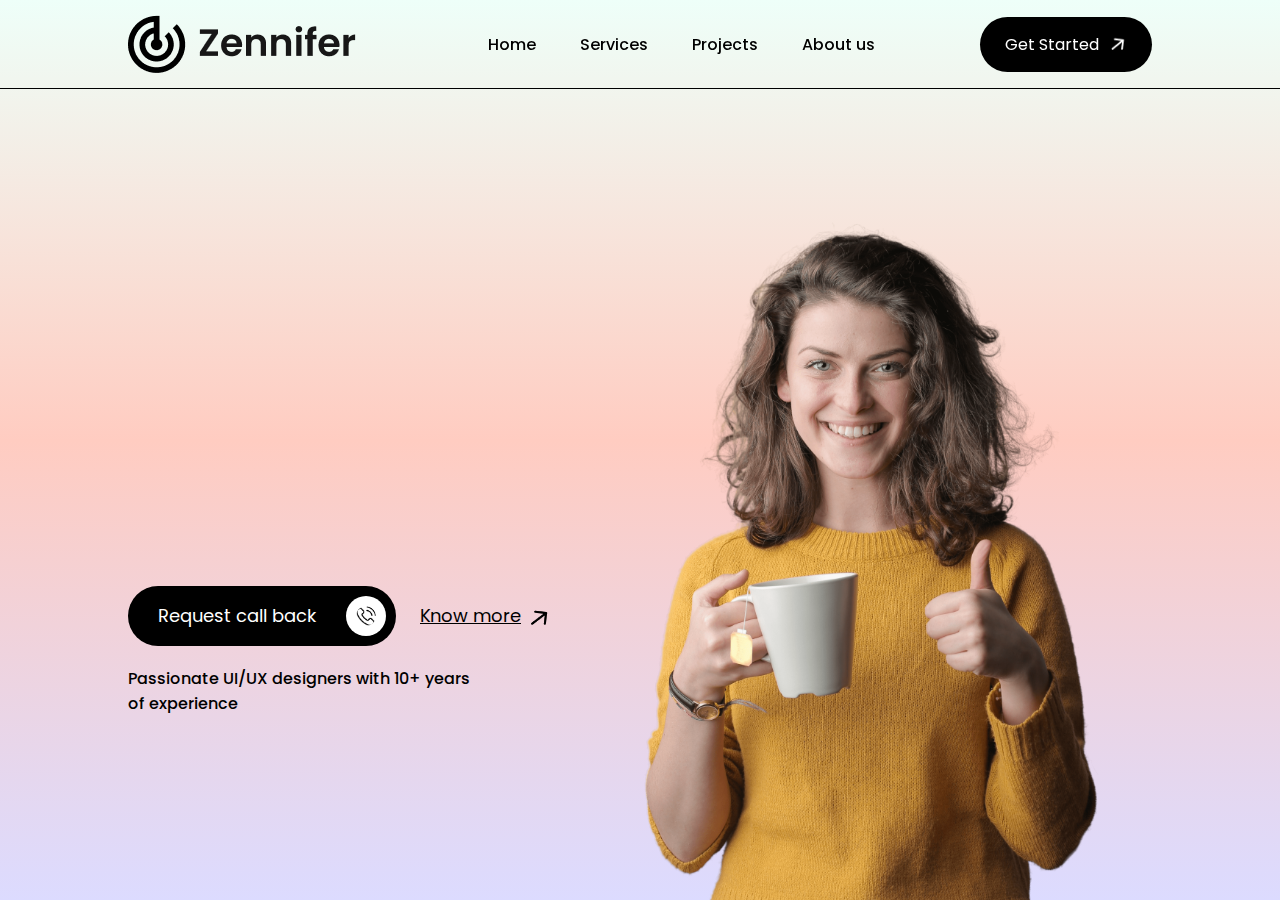
<file: index5.html>
<!DOCTYPE html>
<html lang="en">

<head>
    <meta charset="UTF-8">
    <meta name="viewport" content="width=device-width, initial-scale=1.0">
    <title>GreatStack</title>
    <link rel="stylesheet" href="style5.css">
    <link rel="preconnect" href="https://fonts.googleapis.com">
    <link rel="preconnect" href="https://fonts.gstatic.com" crossorigin>
    <link
        href="https://fonts.googleapis.com/css2?family=Poppins:ital,wght@0,100;0,200;0,300;0,400;0,500;0,600;0,700;0,800;0,900;1,100;1,200;1,300;1,400;1,500;1,600;1,700;1,800;1,900&display=swap"
        rel="stylesheet">
</head>

<body>
    <nav>
        <img src="logo.png" alt="" class="logo">
        <ul id="menu-links">
            <li>Home</li>
            <li>Services</li>
            <li>Projects</li>
            <li>About us</li>
        </ul>
        <button class="nav-btn">Get Started <img src="arrow-white.png" alt=""></button>
        <img src="menu.png" alt="" class="menu-icon" onclick="toogleMenu()">
    </nav>
    <div class="header">
        <h1><Span>FREE</Span><br><span>LANCER</span></h1>
       <div class="header-content">
        <div class="btn-container">
            <button class="btn-dark">Request call back <img src="phone.png" alt=""></button>
            <button class="btn-light">Know more <img src="arrow-black.png" alt=""></button>
        </div>
        <p>Passionate UI/UX designers with 10+ years of experience</p>
       </div>
        <img src="user.png" alt="" class="user-img">
    </div>
</body>
<script src="script5.js"></script>
</html>
</file>
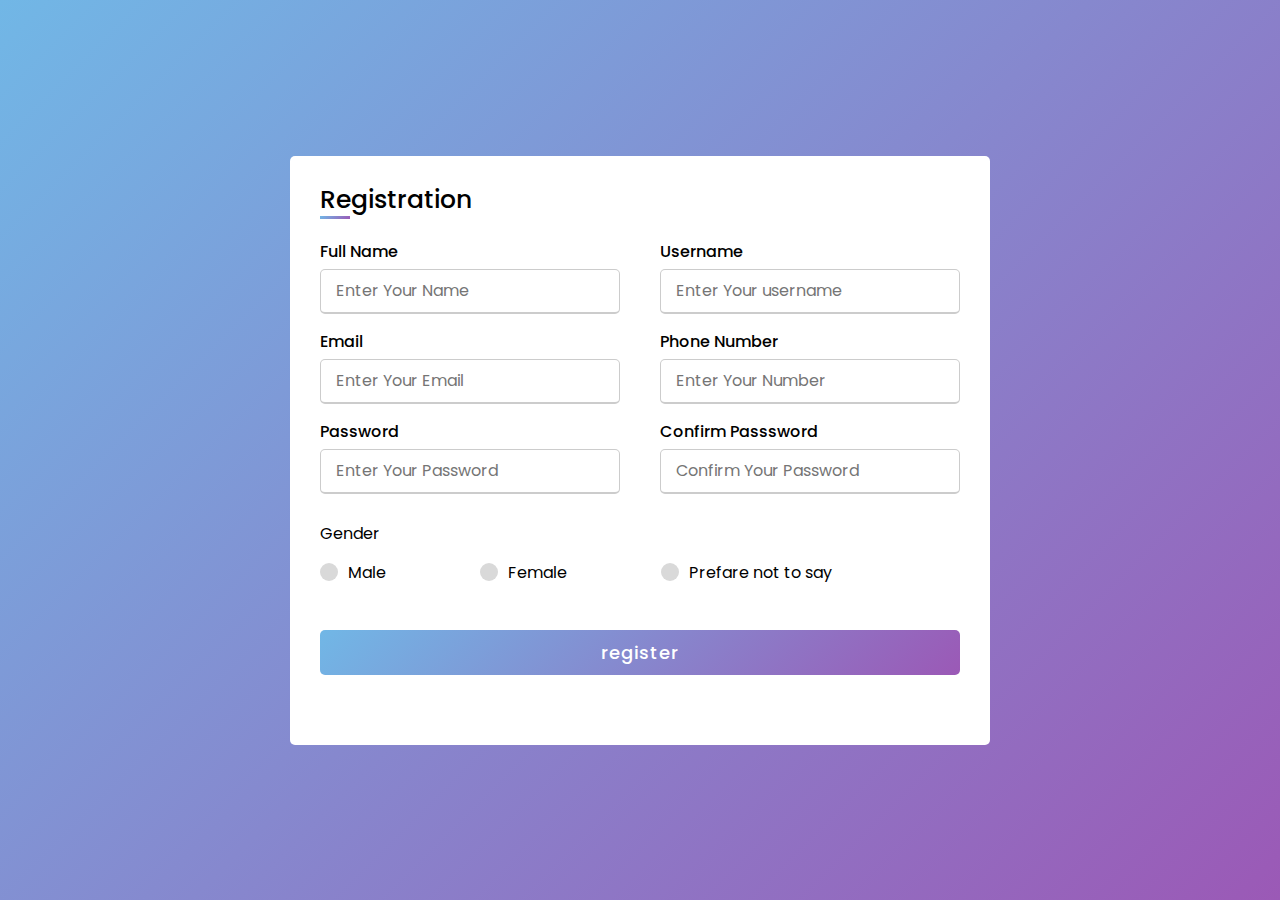
<file: rindex1.html>
<!DOCTYPE html>
<html lang="en" dir="ltr">
<head>
    <meta charset="UTF-8">
    <meta name="viewport" content="width=device-width, initial-scale=1.0">
    <title>Registration Form</title>
    <link rel="stylesheet" href="rstyle1.css">
</head>
<body>
    
    <div class="container">
        <div class="title">Registration</div>
        <form action="#">
            <div class="user-details">
                <div class="input-box">
                    <span class="details">Full Name</span>
                    <input type="text" placeholder="Enter Your Name" required>
                </div>
                <div class="input-box">
                    <span class="details">Username</span>
                    <input type="text" placeholder="Enter Your username" required>
                </div>
                <div class="input-box">
                    <span class="details">Email</span>
                    <input type="text" placeholder="Enter Your Email" required>
                </div>
                <div class="input-box">
                    <span class="details">Phone Number</span>
                    <input type="text" placeholder="Enter Your Number" required>
                </div>
                <div class="input-box">
                    <span class="details">Password</span>
                    <input type="text" placeholder="Enter Your Password" required>
                </div>
                <div class="input-box">
                    <span class="details">Confirm Passsword</span>
                    <input type="text" placeholder="Confirm Your Password" required>
                </div>
            </div>
            <div class="gender-details">
                <input type="radio" name="gender" id="dot-1">
                <input type="radio" name="gender" id="dot-2">
                <input type="radio" name="gender" id="dot-3">
                <span class="gender-title">Gender</span>
                <div class="catagory">
                    <label for="dot-1">
                        <span class="dot one"></span>
                        <span class="gender">Male</span>
                    </label>
                    <label for="dot-2">
                        <span class="dot two"></span>
                        <span class="gender">Female</span>
                    </label>
                    <label for="dot-3">
                        <span class="dot three"></span>
                        <span class="gender">Prefare not to say</span>
                    </label>
                </div>
            </div>
            <div class="button">
                <input type="submit" value="register">
            </div>
        </form>
    </div>

</body>
</html>
</file>
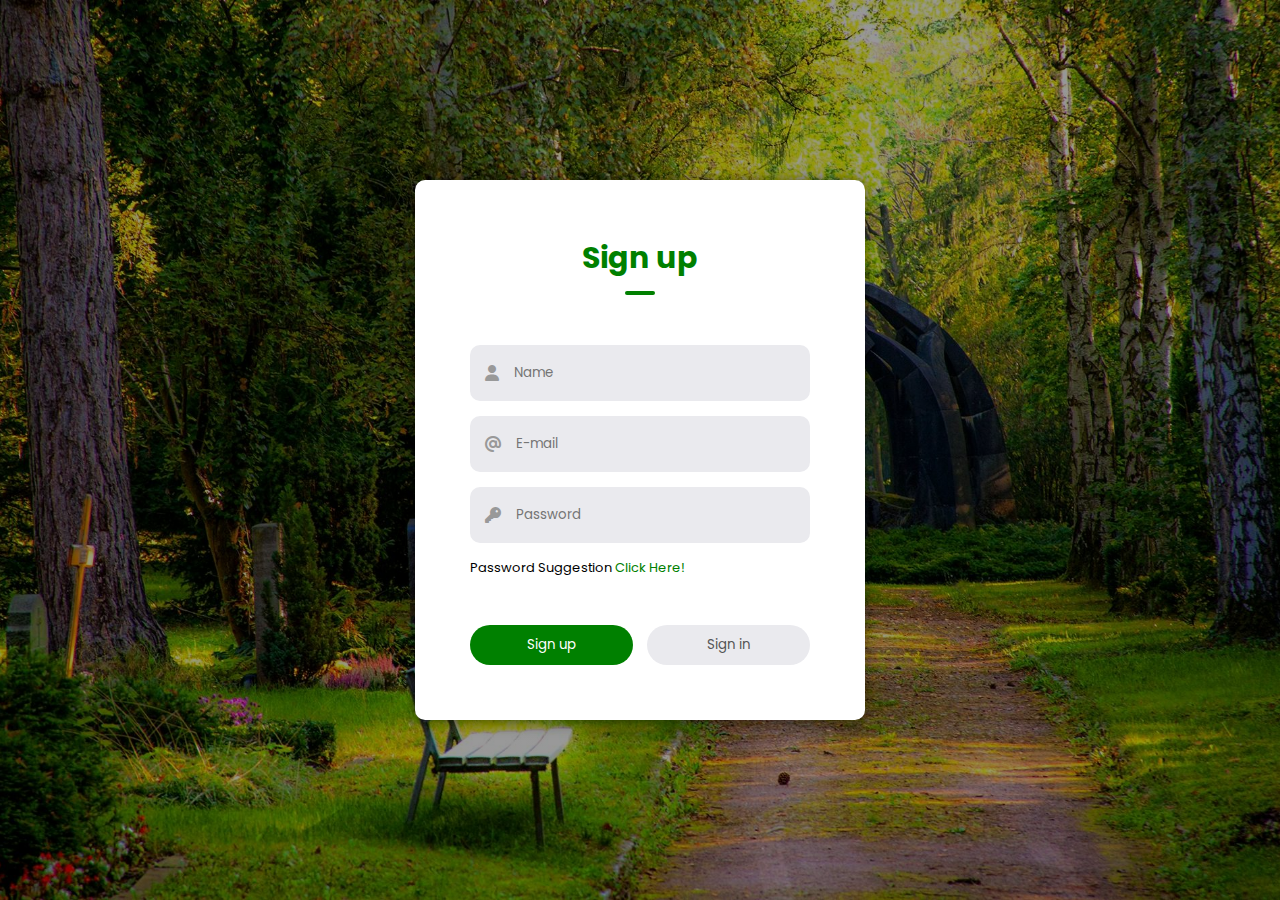
<file: rindex2.html>
<!DOCTYPE html>
<html lang="en">

<head>
    <meta charset="UTF-8">
    <meta name="viewport" content="width=device-width, initial-scale=1.0">
    <title>JS Project</title>
    <link rel="stylesheet" href="rstyle2.css">
    <link rel="stylesheet" href="https://fonts.googleapis.com/css?family=Poppins">
    <link rel="stylesheet" href="https://cdnjs.cloudflare.com/ajax/libs/font-awesome/6.6.0/css/all.min.css">
</head>

<body>
    <div class="container">
        <div class="form-box">
            <h1 class="title">Sign up</h1>
            <div class="underline"></div>
            <form>
                <div class="input-group">
                    <div class="input-field namefield">
                        <i class="fa-solid fa-user"></i>
                        <input type="text" placeholder="Name">
                    </div>
                    <div class="input-field">
                        <i class="fa-solid fa-at"></i>
                        <input type="email" placeholder="E-mail">
                    </div>
                    <div class="input-field">
                        <i class="fa-solid fa-key"></i>
                        <input type="password" placeholder="Password">
                    </div>
                    <p><span class="text">Password Suggestion</span><a href="#"> Click Here!</a></p>
                </div>
                <div class="btn-field">
                    <button type="button" class="signupbtn">Sign up</button>
                    <button type="button" class="disable signinbtn">Sign in</button>
                </div>
            </form>
        </div>
    </div>
    <script src="rscript2.js"></script>
</body>

</html>
</file>
<file: style5.css>
*{
    margin: 0;
    padding: 0;
    box-sizing: border-box;
    font-family: 'poppins', sans-serif;
}

nav{
    position: fixed;
    top: 0;
    left: 0;
    width: 100%;
    display: flex;
    align-items: center;
    justify-content: space-between;
    padding: 15px 10%;
    border-bottom: 1px solid #000;
    z-index: 10;
}

nav ul li{
    list-style: none;
    display: inline-block;
    margin: 10px 20px;
    font-weight: 500;
    cursor: pointer;
}

nav.logo{
    width: 220px;
    cursor: pointer;
}

.nav-btn{
    background: #000;
    color: #fff;
    font-size: 16px;
    padding: 15px 25px;
    border: 0;
    outline: 0;
    border-radius: 40px;
    cursor: pointer;
}

.nav-btn img{
    width: 16px;
    margin-left: 8px;
}

.header{
    width: 100%;
    min-height: 100vh;
    background: linear-gradient(#eefff9 0%, #ffccc1 49%, #dcdbff 100%);
    padding: 0 10%;
    display: flex;
    justify-content: center;
    flex-direction: column;
}

.header h1{
    margin-top: 100px;
    font-size: 13vw;
    line-height: 11vw;
}

.btn-container{
    margin: 20px 0;
}

.header button{
    border: 0;
    outline: 0;
    display: inline-flex;
    align-items: center;
    font-size: 18px;
    margin-right: 20px;
    cursor: pointer;
}

.btn-dark{
    background: #000;
    color: #fff;
    padding: 10px 10px 10px 30px;
    border-radius: 40px;
}

.btn-dark img{
    width: 40px;
    background: #fff;
    border-radius: 50%;
    padding: 10PX;
    margin-left: 30px;
}

.btn-light{
    background: transparent;
    text-decoration: underline;
}

.btn-light img{
    width: 20px;
    margin-left: 10px;
}

.header p{
    max-width: 360px;
    font-weight: 500;
}

.user-img{
    width: 80%;
    max-width: 500px;
    position: absolute;
    right: 13%;
    bottom: 0;
}

.header h1 span{
    background: linear-gradient(#000, #000);
    background-repeat: no-repeat;
    -webkit-text-fill-color: transparent;
    -webkit-background-clip: text;
    background-size: 0%;
}

.header h1 span:first-child{
    animation: textcolor1 2s linear infinite alternate;
}

.header h1 span:last-child{
    animation: textcolor2 2s linear infinite alternate;
}

@keyframes textcolor1{
    0%{
        background-size: 0%;
    }
    40%{
        background-size: 100%;
    }
    100%{
        background-size: 100%;
    }
}

@keyframes textcolor2{
    0%{
        background-size: 0%;
    }
    40%{
        background-size: 0%;
    }
    100%{
        background-size: 100%;
    }
}

.menu-icon{
    display: none;
}

/* Media queries */

@media only screen and (max-width: 600px){
    nav ul{
        position: absolute;
        width: 100%;
        background: #000;
        color: #fff;
        left: 0;
        top: 100%;
        text-align: center;
        max-height: 0;
        overflow: hidden;
        transition: max-height 0.5s;
    }

    .nav-btn{
        display: none;
    }

    nav.logo{
        width: 150px;
    }

    nav ul li{
        margin: 10px;
        font-size: 14px
    }

    .menu-icon{
        display: block;
        width: 30px;
    }

    .show-menu{
        max-height: 60px;

    }
}

/* media queries for header content */

@media only screen and (max-width: 600px){
    .header{
        min-height: auto;
        padding: 0;
    }

    .user-img{
        width: 100;
        right: auto;
        position: relative;
        margin-top: 100px;
    }

    .header-content{
        position: absolute;
        bottom: 0;
        padding: 0 10%;
        z-index: 2;
        padding-bottom: 40px;
        background: linear-gradient(transparent,#fff);
    }

    .btn-container{
        margin: 5px 0;
    }
    .header button{
        font-size: 14px;
        margin-right: 10px;
    }
    .btn-dark{
        padding: 7px 7px 7px 20px;
        margin-bottom: 10px;
    }

    .btn-dark img{
        width: 30px;
        padding: 5px;
        margin-left: 15px;
    }

    .btn-light img{
        width: 12px;
        margin-left: 5px;
    }

    .header h1{
        font-size: 70px;
        line-height: 60px;
        margin-bottom: 20px;

    }
}
</file>
<file: rstyle1.css>
@import url('https://fonts.googleapis.com/css2?family=Poppins:ital,wght@0,100;0,200;0,300;0,400;0,500;0,600;0,700;0,800;0,900;1,100;1,200;1,300;1,400;1,500;1,600;1,700;1,800;1,900&display=swap');

* {
    margin: 0;
    padding: 0;
    box-sizing: border-box;
    font-family:'poppins', sans-serif;
}

body{
    display: flex;
    height: 100vh;
    justify-content: center;
    align-items: center;
    padding: 10px;
    background: linear-gradient(135deg, #71b7e6, #9b59b6);
}

.container{
    max-width: 700px;
    width: 100%;
    background: #fff;
    padding: 25px 30px;
    border-radius: 5px;
}

.container .title{
    font-size: 25px;
    font-weight: 500;  
    position: relative; 
}

.container .title::before{
    content: '';
    position: absolute;
    left: 0;
    bottom: 0;
    height: 3px;
    width: 30px;
    background: linear-gradient(135deg, #71b7e6, #9b59b6);
} 

.container form .user-details{
    display: flex;
    flex-wrap: wrap; 
    justify-content: space-between;
    margin: 20px 0 12px 0;
}

form .user-details .input-box{ 
    margin-bottom: 15px;
    width: calc(100% / 2 - 20px);  
}

.user-details .input-box .details{
    display: block;
    font-weight: 500;
    margin-bottom: 5px;

}

.user-details .input-box input{
    height: 45px;
    width: 100%;
    outline: none;
    border-radius: 5px;
    border: 1px solid #ccc;
    padding-left: 15px;
    font-size: 16px;
    border-bottom-width: 2px;
    transition: all 0.3s ease;
}

.user-details .input-box input:focus,
.user-details .input-box input:valid{
    border-color: #9b59b6;
}

form .gender-details .gender-titles{
    font-size: 20px;
    font-weight: 500;
}

form .gender-details .catagory{
    display: flex;
    width: 80%;
    margin: 14px 0;
    justify-content: space-between;
}

.gender-details .catagory label{
    display: flex;
    align-items: center;
}

.gender-details .catagory .dot{
    height: 18px;
    width: 18px;
    background: #d9d9d9;
    border-radius: 50%;
    margin-right: 10px;
    border: 5px solid transparent;
    transition: all 0.3s ease;
}

#dot-1:checked ~ .catagory label .one,
#dot-2:checked ~ .catagory label .two,
#dot-3:checked ~ .catagory label .three{
    border-color: #d9d9d9;
    background: #9b59b6;
}

form input[type="radio"]{
    display: none;
}

form .button{
    height: 45px;
    margin: 45px 0;
}

form .button input{
    height: 100%;
    width: 100%;
    outline: none;
    color: #fff;
    border: none;
    font-size: 18px;
    font-weight: 500;
    border-radius: 5px;
    letter-spacing: 1px;
    background: linear-gradient(135deg, #71b7e6, #9b59b6);
}

form .button input:hover{
    background: linear-gradient(-135deg, #71b7e6, #9b59b6);
}

@media (max-width: 584px){
    .container{
        max-width: 100%px;
    }
    form .user-details .input-box{ 
        margin-bottom: 15px;
        width: 100%;  
    }
    form .gender-details .catagory{
        width: 100%;
    }
    .container form .user-details{
        max-height: 300px;
        overflow-y: scroll;
    }
    .user-details::-webkit-scrollbar{
        width: 0;
    }
}
</file>
<file: rstyle2.css>
*{
    margin: 0;
    padding: 0;
    font-family: 'Poppins', sans-serif;
    box-sizing: border-box;
}

.container{
    width: 100%;
    height: 100vh;
    background-image: linear-gradient(rgba(0,0,0,0.4),rgba(0,0,0,0.4)),url(pexels-pixabay-257360.jpg);
    background-position: center;
    background-size: cover;
    display: flex;
    justify-content: center;
    align-items: center;
}

.form-box{
    width: 90%;
    max-width: 450px;
    min-width: 350px;
    background: white;
    padding: 55px;
    text-align: center;
    border-radius: 10px;
    box-shadow: -2px 2px 15px rgba(0,0,0,0.5);
}

.form-box h1{
    font-size: 30px;
    color: green;
}

.form-box .underline{
    width: 30px;
    height: 4px;
    background: green;
    margin: 10px auto 50px auto;
    border-radius: 5px;
    transition: transform 0.5s;
}

.input-field{
    background: #eaeaee;
    margin: 15px 0;
    border-radius: 10px;
    display: flex;
    align-items: center;
    max-height: 60px;
    transition: max-height 0.5s;
    overflow: hidden;
}

.input-field input{
    width: 100%;
    background: transparent;
    border: 0;
    outline: 0;
    padding: 18px 15px;
}

.input-field i{
   margin-left: 15px;
   color: #999;
}

form p{
    text-align: left;
    font-size: 13px;
}

form p a{
    text-decoration: none;
    color: green;
}

.btn-field{
    width: 100%;
    display: flex;
    justify-content: space-between;
}

.btn-field button{
    flex-basis: 48%;
    background: green;
    color: white;
    height: 40px;
    border-radius: 20px;
    border: 0;
    outline: 0;
    cursor: pointer;
    transition: background 1s;
}

.input-group{
    height: 280px;
}

button.disable{
    background: #eaeaee;
    color: #555;
}
</file>
